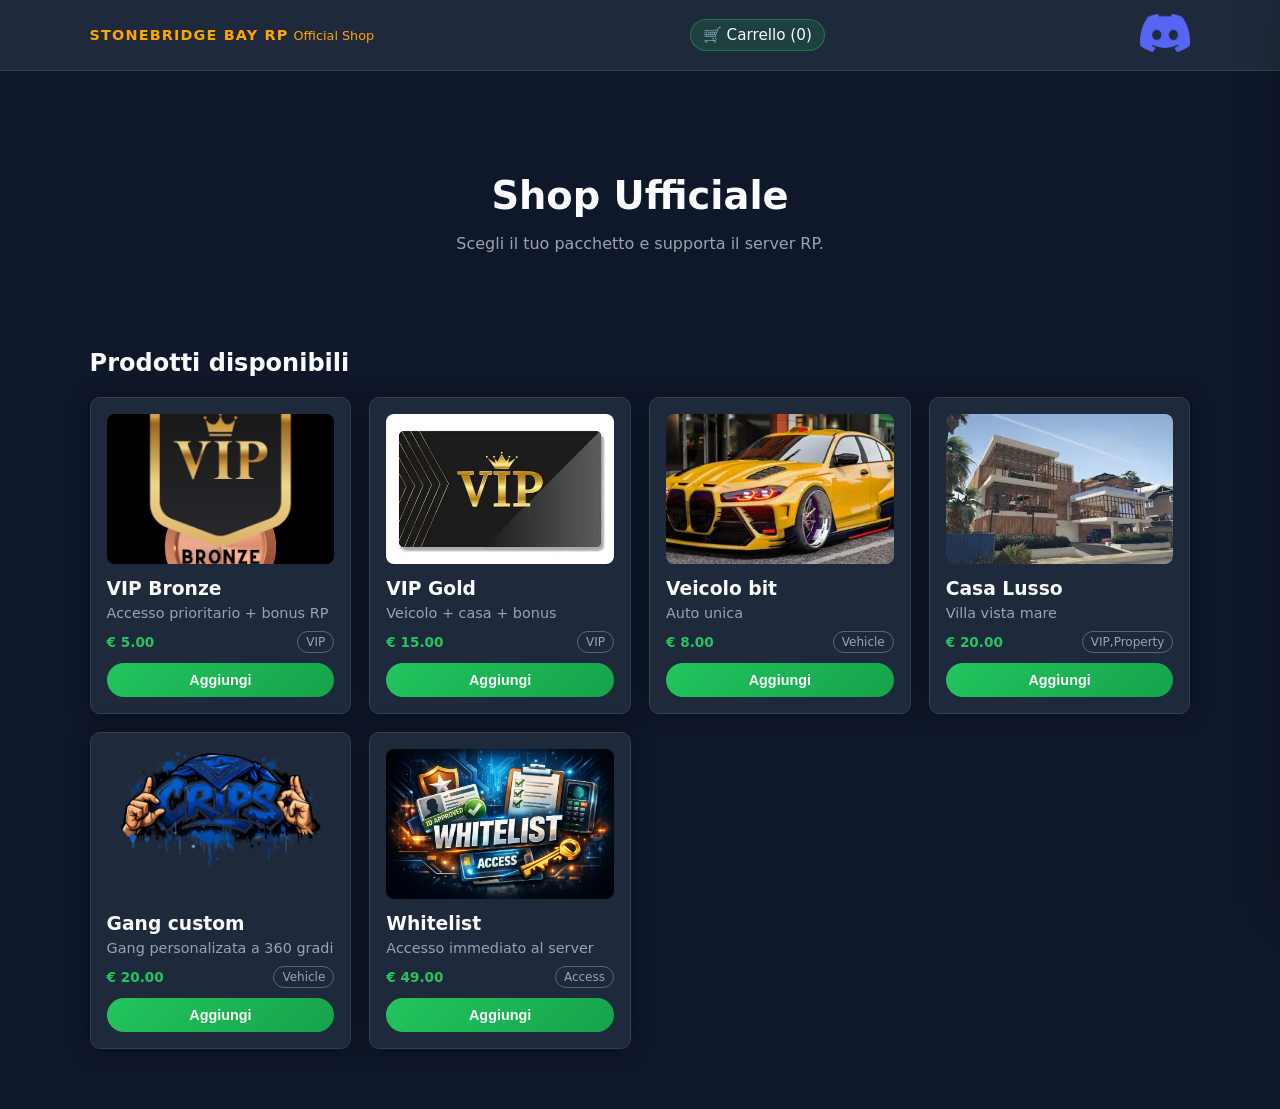
<file: index.html>
<!DOCTYPE html>
<html lang="it">
<head>
  <meta charset="UTF-8">
  <title>Stonebridge Bay RP - Shop</title>
  <meta name="viewport" content="width=device-width, initial-scale=1">
  <link rel="stylesheet" href="style.css">

  <!-- PAYPAL SDK (INSERISCI IL TUO CLIENT ID) -->
  <script src="https://www.paypal.com/sdk/js?client-id=YOUR_CLIENT_ID&currency=EUR"></script>
</head>

<body>

  <header class="sb-header">
    <div class="logo">
      <span class="logo-main">Stonebridge Bay RP</span>
      <span class="logo-sub">Official Shop</span>
    </div>
    <div id="cartToggle" class="cart-icon">🛒 Carrello (<span id="cartCount">0</span>)</div>
      <a href="https://discord.com/oauth2/authorize?client_id=1506207606027583548&response_type=code&redirect_uri=https%3A%2F%2Fstonebridgebayrp.netlify.app%2F&scope=identify">
  <img src="img/discord.png" alt="Discord Login" style="width:50px;">
</a>

  </header>

  <section class="hero">
    <h1>Shop Ufficiale</h1>
    <p>Scegli il tuo pacchetto e supporta il server RP.</p>
  </section>

  <section class="shop-section">
    <h2>Prodotti disponibili</h2>
    <div id="productGrid" class="product-grid"></div>
  </section>

  <!-- SIDEBAR CARRELLO -->
  <div id="cartSidebar" class="cart-sidebar">
    <div class="cart-header">
      <h3>Il tuo carrello</h3>
      <button id="closeCart" class="close-btn">✕</button>
    </div>

    <div id="cartItems" class="cart-items"></div>

    <div class="cart-footer">
      <div class="cart-total">
        <span>Totale:</span>
        <strong>€ <span id="cartTotal">0.00</span></strong>
      </div>

      <label>ID Roleplay</label>
      <input id="rpId" placeholder="steam:1100001...">

      <!-- 🔥 BOTTONE CHECKOUT -->
      <button id="goCheckout" class="btn-primary" style="margin-top:10px;">
          <a href="checkout.html">Vai al checkout</a>
      </button>

      <!-- 🔥 PayPal disegna qui il bottone -->
      <div id="paypal-button-container" style="margin-top:15px;"></div>
    </div>
  </div>

  <div id="cartOverlay" class="cart-overlay"></div>

  <script src="script.js"></script>
</body>
</html>
</file>
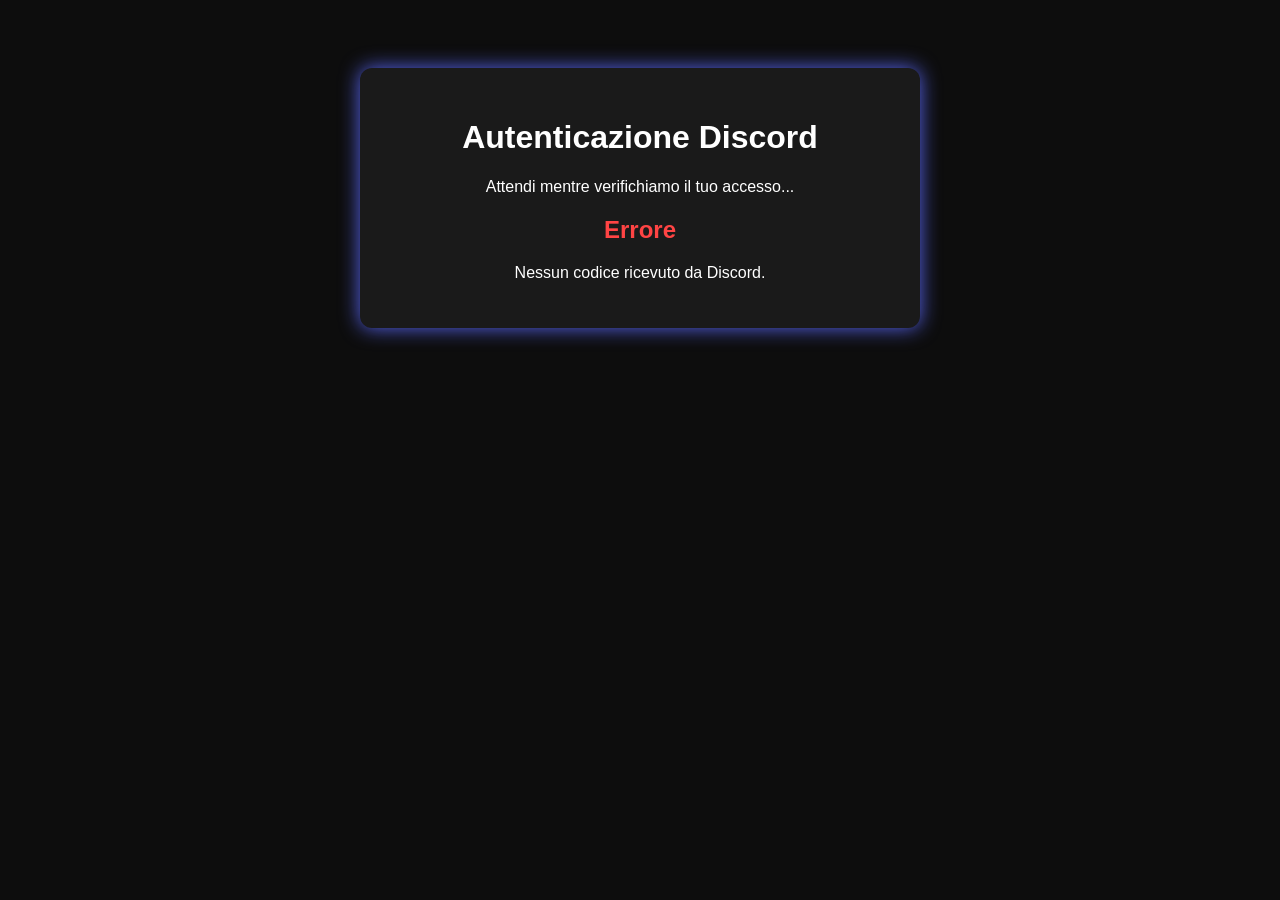
<file: auth.html>
<!DOCTYPE html>
<html lang="it">
<head>
  <meta charset="UTF-8">
  <title>Autenticazione Discord</title>
  <meta name="viewport" content="width=device-width, initial-scale=1">
  <style>
    body {
      background: #0d0d0d;
      color: white;
      font-family: Arial, sans-serif;
      text-align: center;
      padding-top: 60px;
    }
    .box {
      background: #1a1a1a;
      padding: 30px;
      border-radius: 12px;
      width: 90%;
      max-width: 500px;
      margin: auto;
      box-shadow: 0 0 20px #5865F2;
    }
    code {
      background: black;
      padding: 10px;
      border-radius: 6px;
      display: block;
      margin-top: 15px;
      font-size: 18px;
      color: #00ff9d;
    }
  </style>
</head>

<body>

  <div class="box">
    <h1>Autenticazione Discord</h1>
    <p>Attendi mentre verifichiamo il tuo accesso...</p>
    <div id="result"></div>
  </div>

  <script>
    const params = new URLSearchParams(window.location.search);
    const code = params.get("code");

    const resultBox = document.getElementById("result");

    if (!code) {
      resultBox.innerHTML = `
        <h2 style="color:#ff4444;">Errore</h2>
        <p>Nessun codice ricevuto da Discord.</p>
      `;
    } else {
      resultBox.innerHTML = `
        <h2 style="color:#00ff9d;">Accesso completato!</h2>
        <p>Questo è il tuo codice di autenticazione:</p>
        <code>${code}</code>
        <p>Invialo allo staff per completare la verifica.</p>
      `;
    }
  </script>

</body>
</html>
</file>
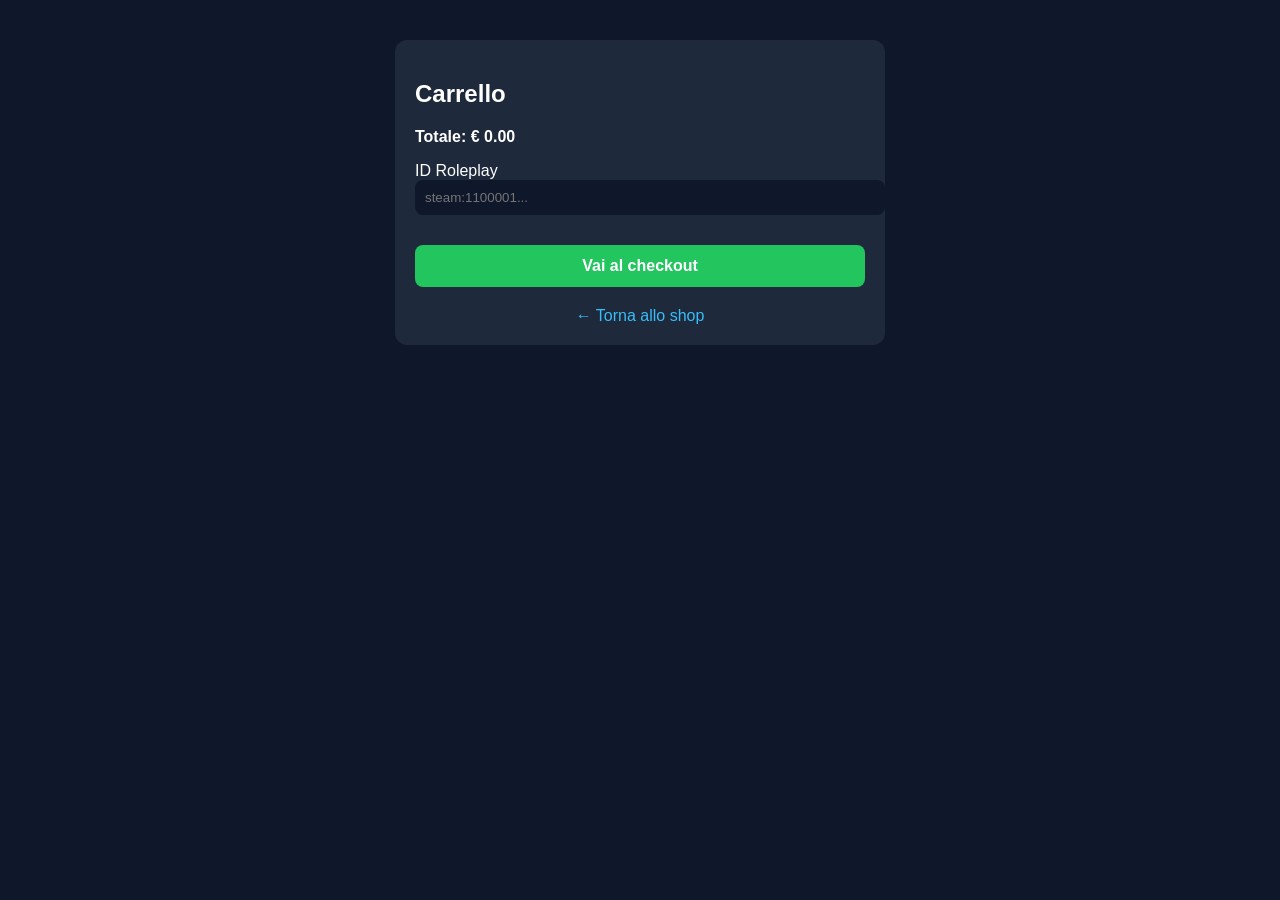
<file: carrello.html>
<!DOCTYPE html>
<html lang="it">
<head>
  <meta charset="UTF-8">
  <title>Carrello – Stonebridge Bay RP</title>
  <meta name="viewport" content="width=device-width, initial-scale=1">

  <style>
    body{margin:0;font-family:sans-serif;background:#0f172a;color:white;}
    .box{
      max-width:450px;margin:40px auto;background:#1e293b;
      padding:20px;border-radius:12px;
    }
    .item{
      display:flex;justify-content:space-between;
      border-bottom:1px solid #334155;padding:8px 0;
    }
    .btn{
      width:100%;padding:12px;background:#22c55e;border:none;
      border-radius:8px;color:white;font-weight:bold;cursor:pointer;
      margin-top:15px;font-size:1rem;
    }
    input{
      width:100%;padding:10px;border-radius:8px;border:none;
      background:#0f172a;color:white;margin-bottom:15px;
    }
    a{color:#38bdf8;text-decoration:none;display:block;margin-top:20px;text-align:center;}
  </style>
</head>

<body>

<div class="box">
  <h2>Carrello</h2>

  <div id="cartItems"></div>

  <p><strong>Totale: € <span id="cartTotal">0.00</span></strong></p>

  <label>ID Roleplay</label>
  <input id="rpId" placeholder="steam:1100001...">

  <button class="btn" id="checkoutBtn">Vai al checkout</button>

  <a href="index.html">← Torna allo shop</a>
</div>

<script>
let cart = JSON.parse(localStorage.getItem("cartData") || "[]");

const cartItems = document.getElementById("cartItems");
const cartTotal = document.getElementById("cartTotal");

function renderCart(){
  cartItems.innerHTML = "";
  let total = 0;

  cart.forEach(i=>{
    total += i.price * i.qty;
    cartItems.innerHTML += `
      <div class="item">
        <span>${i.name} x${i.qty}</span>
        <span>€ ${(i.price * i.qty).toFixed(2)}</span>
      </div>
    `;
  });

  cartTotal.textContent = total.toFixed(2);
}

renderCart();

document.getElementById("checkoutBtn").onclick = () => {
  const rpId = document.getElementById("rpId").value.trim();

  if(!rpId){
    alert("Inserisci ID RP");
    return;
  }

  const total = cart.reduce((s,i)=>s+i.price*i.qty,0);

  localStorage.setItem("checkoutOrder", JSON.stringify({
    cart: cart,
    total: total,
    rpId: rpId
  }));

  window.location.href = "checkout.html";
};
</script>

</body>
</html>
</file>
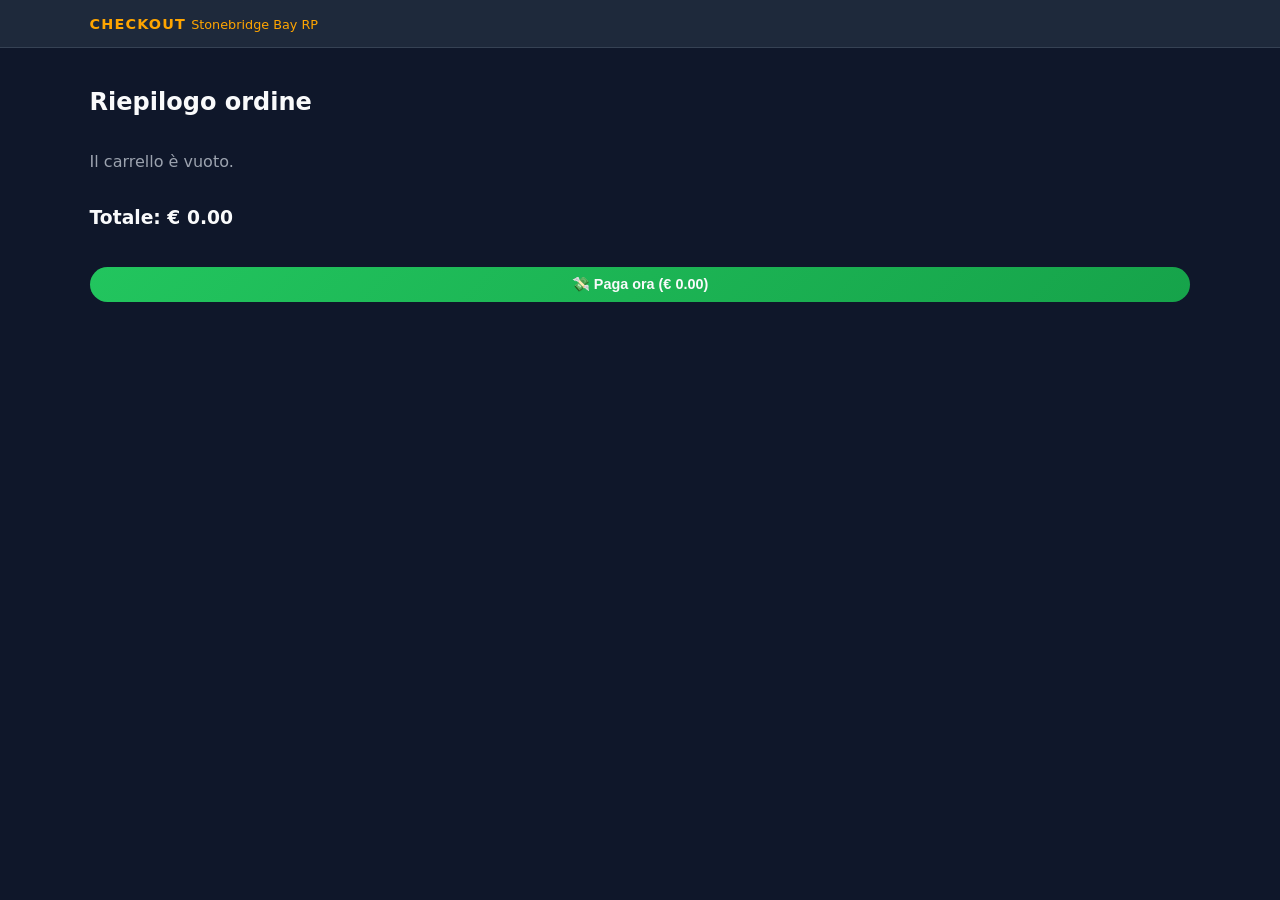
<file: checkout.html>
<!DOCTYPE html>
<html lang="it">
<head>
  <meta charset="UTF-8">
  <title>Checkout - Stonebridge Bay RP</title>
  <meta name="viewport" content="width=device-width, initial-scale=1">
  <link rel="stylesheet" href="style.css">

  <!-- PAYPAL SDK -->
  <script src="https://www.paypal.com/sdk/js?client-id=YOUR_CLIENT_ID&currency=EUR"></script>
</head>

<body>

  <header class="sb-header">
    <div class="logo">
      <span class="logo-main">Checkout</span>
      <span class="logo-sub">Stonebridge Bay RP</span>
    </div>
  </header>

  <section class="shop-section">
    <h2>Riepilogo ordine</h2>

    <div id="checkoutItems" class="product-grid"></div>

    <h3 style="margin-top:20px;">
      Totale: € <span id="checkoutTotal">0.00</span>
    </h3>

    <!-- 🔥 TASTO PER PAGARE -->
    <button id="payNowBtn" class="btn-primary" style="margin-top:20px;">
      💸 Paga ora (€ <span id="payAmount">0.00</span>)
    </button>

    <!-- 🔥 CONTENITORE PAYPAL -->
    <div id="paypal-button-container" style="margin-top:20px; display:none;"></div>
  </section>

  <script>
    // ====== CARICA CARRELLO ======
    let cart = JSON.parse(localStorage.getItem("cartData") || "[]");

    const checkoutItems = document.getElementById("checkoutItems");
    const checkoutTotal = document.getElementById("checkoutTotal");
    const payNowBtn = document.getElementById("payNowBtn");
    const payAmount = document.getElementById("payAmount");
    const paypalContainer = document.getElementById("paypal-button-container");

    // ====== RENDER ORDINE ======
    function renderCheckout() {
      checkoutItems.innerHTML = "";

      if (cart.length === 0) {
        checkoutItems.innerHTML = `<p style="color:#9ca3af;">Il carrello è vuoto.</p>`;
        checkoutTotal.textContent = "0.00";
        payAmount.textContent = "0.00";
        return;
      }

      cart.forEach(item => {
        const div = document.createElement("div");
        div.className = "product-card";
        div.innerHTML = `
          <h3>${item.name}</h3>
          <p>Quantità: ${item.qty}</p>
          <p>Prezzo: € ${item.price.toFixed(2)}</p>
        `;
        checkoutItems.appendChild(div);
      });

      const total = cart.reduce((sum, item) => sum + item.price * item.qty, 0);
      checkoutTotal.textContent = total.toFixed(2);
      payAmount.textContent = total.toFixed(2);
    }

    renderCheckout();

    // ====== MOSTRA PAYPAL E AVVIA PAGAMENTO ======
    payNowBtn.addEventListener("click", () => {
      payNowBtn.style.display = "none";
      paypalContainer.style.display = "block";

      // 🔥 Avvia PayPal subito
      setTimeout(() => {
        const paypalFrame = document.querySelector("#paypal-button-container iframe");
        if (paypalFrame) paypalFrame.contentWindow.focus();
      }, 500);
    });

    // ====== PAYPAL ======
    paypal.Buttons({
      createOrder: function (data, actions) {
        const total = checkoutTotal.textContent;

        return actions.order.create({
          purchase_units: [{
            amount: { value: total },
            description: "Acquisto Stonebridge Bay RP"
          }]
        });
      },

      onApprove: function (data, actions) {
        return actions.order.capture().then(function (details) {
          fetch("webhook.php", {
            method: "POST",
            headers: { "Content-Type": "application/json" },
            body: JSON.stringify({ cart, paypal: details })
          });

          localStorage.removeItem("cartData");
          window.location.href = "success.html";
        });
      },

      onCancel: function () {
        window.location.href = "cancel.html";
      },

      onError: function (err) {
        console.error(err);
        alert("Errore durante il pagamento.");
      }
    }).render("#paypal-button-container");
  </script>

</body>
</html>
</file>
<file: style.css>
:root {
  --bg: #0f172a;
  --accent: #22c55e;
  --text: #f9fafb;
  --muted: #9ca3af;
  --danger: #ef4444;
  --card: #1e293b;
  --border: #334155;
  --radius: 10px;
  --transition: 0.2s ease;
  --font-main: system-ui, -apple-system, BlinkMacSystemFont, "Segoe UI", sans-serif;
}

/* RESET */
*,
*::before,
*::after {
  box-sizing: border-box;
}

body {
  margin: 0;
  font-family: var(--font-main);
  background: #0f172a;
  color: var(--text);
}

/* HEADER */
.sb-header {
  position: sticky;
  top: 0;
  z-index: 20;
  display: flex;
  align-items: center;
  justify-content: space-between;
  padding: 14px 7vw;
  background: #1e293b;
  border-bottom: 1px solid rgba(148, 163, 184, 0.2);
}

.logo-main {
  font-weight: 800;
  letter-spacing: 0.08em;
  text-transform: uppercase;
  font-size: 0.9rem;
  color: orange;
}

.logo-sub {
  font-size: 0.8rem;
  color: orange;
}

.cart-icon {
  cursor: pointer;
  font-size: 0.95rem;
  background: rgba(34, 197, 94, 0.15);
  padding: 6px 12px;
  border-radius: 999px;
  border: 1px solid rgba(34, 197, 94, 0.4);
}

/* HERO */
.hero {
  padding: 70px 7vw 40px;
  text-align: center;
}

.hero h1 {
  font-size: 2.4rem;
  margin-bottom: 10px;
}

.hero p {
  color: var(--muted);
}

/* SHOP */
.shop-section {
  padding: 20px 7vw 60px;
}

.product-grid {
  display: grid;
  grid-template-columns: repeat(auto-fit, minmax(230px, 1fr));
  gap: 18px;
}

.product-card {
  background: var(--card);
  border-radius: var(--radius);
  padding: 16px;
  border: 1px solid var(--border);
  box-shadow: 0 0 20px rgba(0, 0, 0, 0.4);
}

.product-card img {
  width: 100%;
  border-radius: 8px;
  margin-bottom: 10px;
  height: 150px;
  object-fit: cover;
}

.product-card h3 {
  margin: 0 0 6px;
}

.product-card p {
  margin: 0 0 10px;
  font-size: 0.9rem;
  color: var(--muted);
}

.product-meta {
  display: flex;
  justify-content: space-between;
  align-items: center;
  margin-bottom: 10px;
  font-size: 0.85rem;
}

.product-price {
  font-weight: 700;
  color: var(--accent);
}

.product-tag {
  font-size: 0.75rem;
  padding: 3px 8px;
  border-radius: 999px;
  border: 1px solid rgba(148, 163, 184, 0.5);
  color: var(--muted);
}

/* BUTTONS */
.btn-primary {
  display: inline-block;
  padding: 9px 16px;
  border-radius: 999px;
  border: none;
  cursor: pointer;
  font-weight: 600;
  font-size: 0.9rem;
  background: linear-gradient(135deg, #22c55e, #16a34a);
  color: #f9fafb;
  width: 100%;
  text-align: center;
  transition: transform var(--transition), box-shadow var(--transition);
}

.btn-primary:hover {
  transform: translateY(-1px);
  box-shadow: 0 18px 40px rgba(34, 197, 94, 0.45);
}

/* CART SIDEBAR */
.cart-sidebar {
  position: fixed;
  top: 0;
  right: -360px;
  width: 320px;
  height: 100vh;
  background: #0f172a;
  border-left: 1px solid rgba(148, 163, 184, 0.3);
  box-shadow: -18px 0 45px rgba(0, 0, 0, 0.7);
  padding: 16px;
  display: flex;
  flex-direction: column;
  transition: right var(--transition);
  z-index: 40;
}

.cart-sidebar.open {
  right: 0;
}

.cart-header {
  display: flex;
  justify-content: space-between;
  align-items: center;
  margin-bottom: 10px;
}

.close-btn {
  background: transparent;
  border: none;
  color: var(--muted);
  font-size: 1.1rem;
  cursor: pointer;
}

.cart-items {
  flex: 1;
  overflow-y: auto;
  margin-bottom: 10px;
}

.cart-item {
  display: flex;
  justify-content: space-between;
  align-items: center;
  padding: 8px 0;
  border-bottom: 1px solid rgba(30, 41, 59, 0.9);
  font-size: 0.85rem;
}

.cart-item-remove {
  background: transparent;
  border: none;
  color: var(--danger);
  cursor: pointer;
  font-size: 0.9rem;
}

.cart-footer {
  border-top: 1px solid rgba(30, 41, 59, 0.9);
  padding-top: 10px;
}

.cart-total {
  display: flex;
  justify-content: space-between;
  margin-bottom: 10px;
}

.cart-footer input {
  width: 100%;
  padding: 7px 9px;
  border-radius: 6px;
  border: 1px solid rgba(148, 163, 184, 0.5);
  background: #1e293b;
  color: var(--text);
  margin-bottom: 10px;
}

.cart-footer input:focus {
  outline: none;
  border-color: var(--accent);
}

/* OVERLAY */
.cart-overlay {
  position: fixed;
  inset: 0;
  background: rgba(0, 0, 0, 0.6);
  opacity: 0;
  visibility: hidden;
  transition: opacity var(--transition), visibility var(--transition);
  z-index: 30;
}

.cart-overlay.open {
  opacity: 1;
  visibility: visible;
}
</file>
